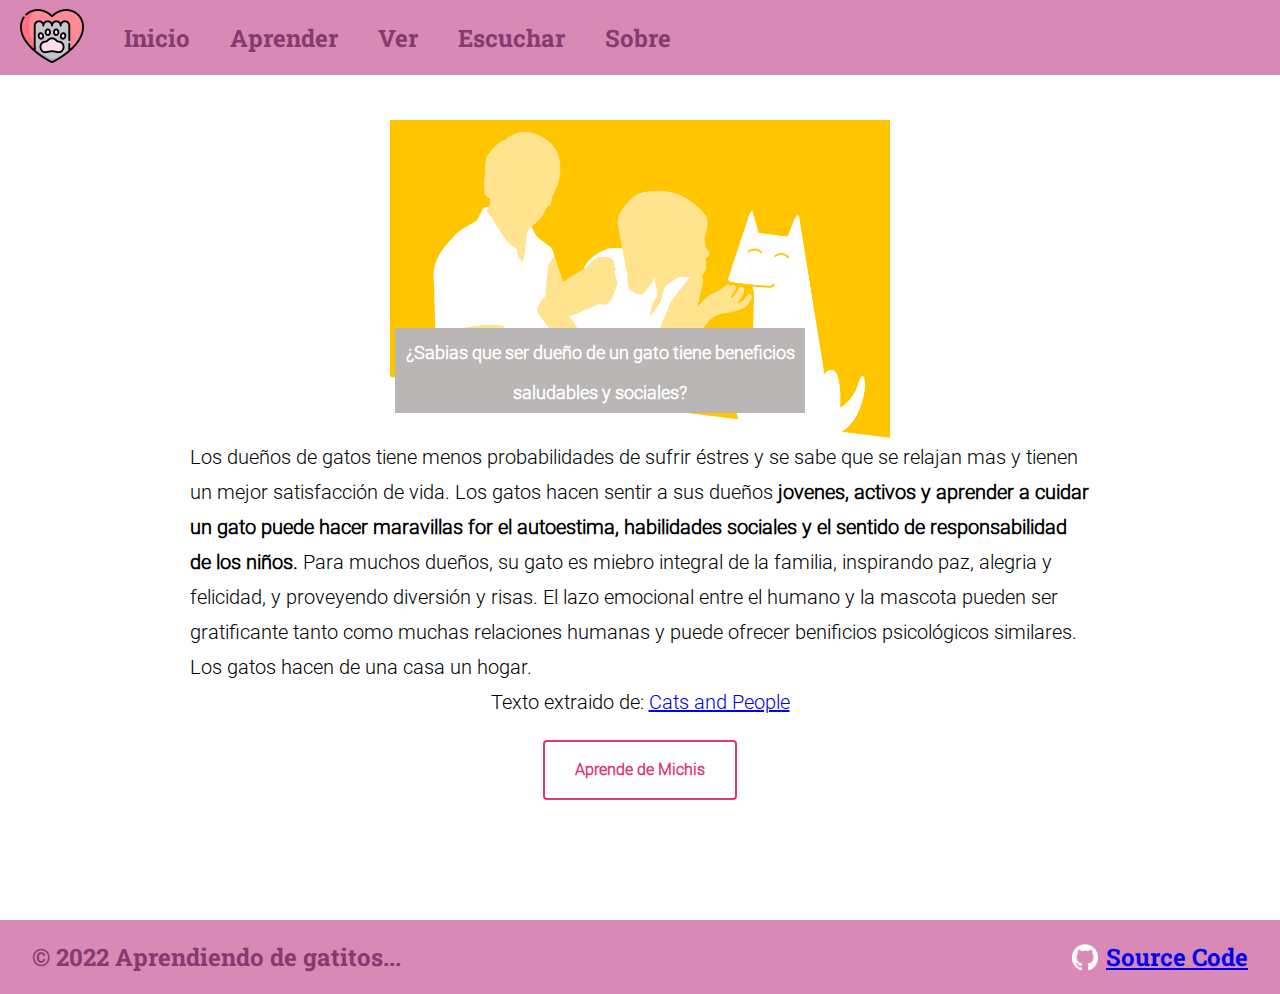
<file: index.html>
<!DOCTYPE html>
<html lang="es">

<head>
  <meta charset="UTF-8">
  <meta http-equiv="X-UA-Compatible" content="IE=edge">
  <meta name="viewport" content="width=device-width, initial-scale=1.0">

  <link rel="stylesheet" href="./resources/css/reset.css">
  <link rel="stylesheet" href="./resources/css/base.css">
  <link rel="stylesheet" href="./resources/css/index.css">

  <title>Guía para cuidar un Gato</title>
</head>
<!-- Body -->
<body>
  <!-- Header -->
  <header>
    <div class="navbar">
      <a href="index.html"><img class="logo" src="./resources/images/paw.png" rel="Logo Página"></a>
      <!-- Nav Bar Desktop -->
      <nav class="desktop">
        <ul>
          <li><a href="index.html">Inicio</a></li>
          <li><a href="./pages/learn.html">Aprender</a></li>
          <li><a href="./pages/watch.html">Ver</a></li>
          <li><a href="./pages/listen.html">Escuchar</a></li>
          <li><a href="./pages/about.html">Sobre</a></li>
        </ul>
      </nav>
      <!-- Nav Bar Mobile -->
      <nav class="mobile">
        <ul>
          <li><a href="index.html"><img class="icon" src="./resources/icons/home_page.png" alt=""></a></li>
          <li><a href="./pages/learn.html"><img class="icon" src="./resources/icons/learn.png" alt=""></a></li>
          <li><a href="./pages/watch.html"><img class="icon" src="./resources/icons/video.png" alt=""></a></li>
          <li><a href="./pages/listen.html"><img class="icon" src="./resources/icons/listen.png" alt=""></a></li>
          <li><a href="./pages/about.html"><img class="icon" src="./resources/icons/about.png" alt=""></a></li>
        </ul>
      </nav>
    </div>
  </header>

  <section class="article">

    <div class="banner">
      <h1>¿Sabias que ser dueño de un gato tiene beneficios saludables y sociales?</h1>
    </div>

    <article>
      <p>
        Los dueños de gatos tiene menos probabilidades de sufrir éstres y se
        sabe que se relajan mas y tienen un mejor satisfacción de vida. Los gatos
        hacen sentir a sus dueños <strong>jovenes, activos y aprender a cuidar un gato
          puede hacer maravillas for el autoestima, habilidades sociales y el sentido
          de responsabilidad de los niños.</strong> Para muchos dueños, su gato es miebro integral
        de la familia, inspirando paz, alegria y felicidad, y proveyendo diversión y
        risas. El lazo emocional entre el humano y la mascota pueden ser gratificante
        tanto como muchas relaciones humanas y puede ofrecer benificios psicológicos similares.
        Los gatos hacen de una casa un hogar.
      </p>
    </article>
    <p>Texto extraido de: <a href="https://www.cats.org.uk/media/1025/eg14_cats_and_people.pdf">Cats and People</a></p>
    <a href="https://www.elconfidencialdigital.com/articulo/tendencias/como-cuidar-educar-gato-claves-bienestar/20210122130259207218.html"
      class="button" target="_blank">Aprende de Michis</a>

  </section>

  <footer>
    <div class="footer-content">
      <span class="copyright">© 2022  Aprendiendo de gatitos...</span>
      <a class="code" href="https://github.com/Nogyboy/cats_and_people" target="_blank"><img src="./resources/icons/github-mark-white.png" alt="">Source Code</a>
    </div>
  </footer>

</body>

</html>
</file>
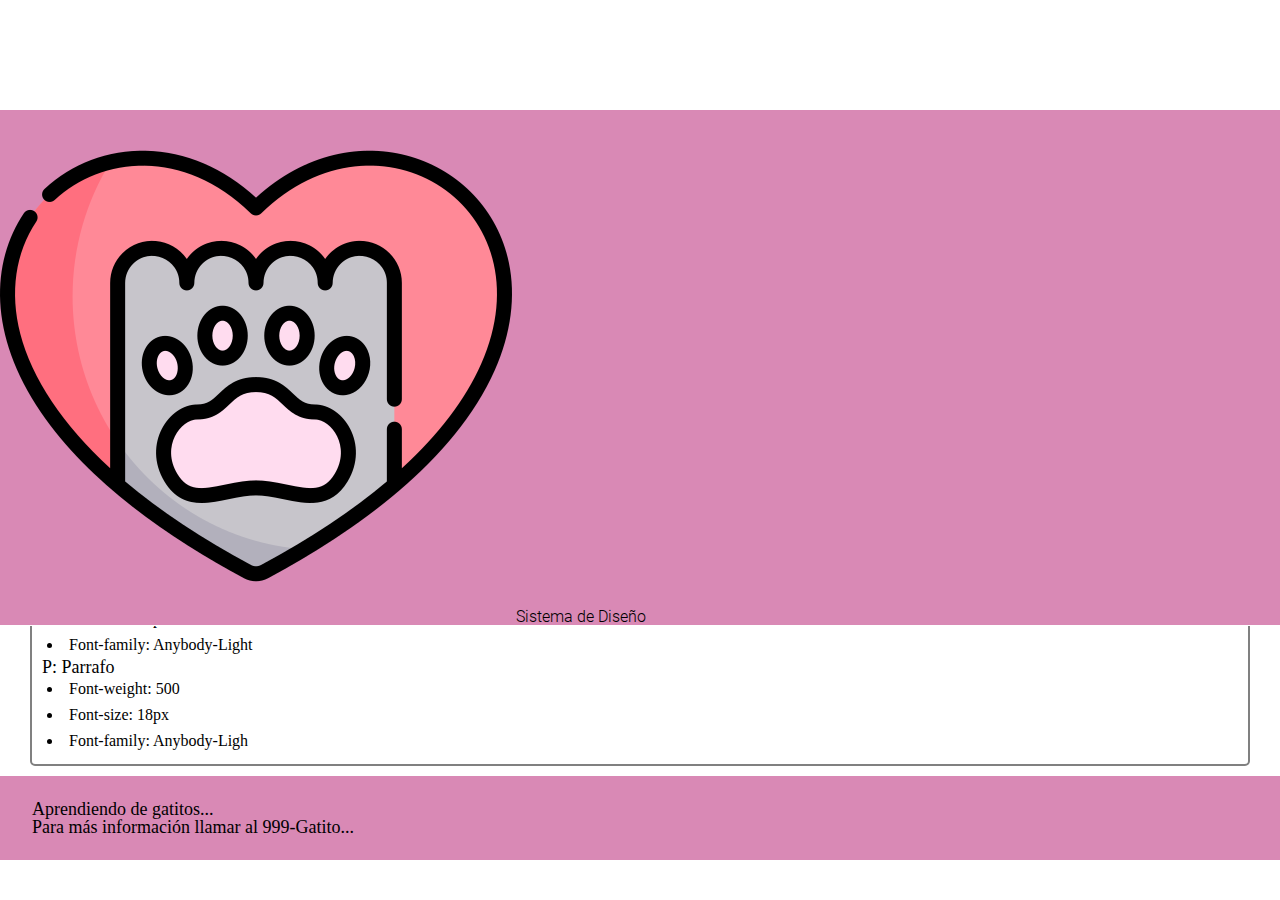
<file: pages/design_system.html>
<!DOCTYPE html>
<html lang="en">

<head>
    <meta charset="UTF-8">
    <meta http-equiv="X-UA-Compatible" content="IE=edge">
    <meta name="viewport" content="width=device-width, initial-scale=1.0">
    <link rel="preconnect" href="https://fonts.googleapis.com">
    <link rel="preconnect" href="https://fonts.gstatic.com" crossorigin>
    <link href="https://fonts.googleapis.com/css2?family=Nerko+One&display=swap" rel="stylesheet">
    <link rel="stylesheet" href="../resources/css/reset.css">
    <link rel="stylesheet" href="../resources/css/base.css">
    <link rel="stylesheet" href="../resources/css/design_system.css">
    <title>Info</title>
</head>

<body>
    <header>
        <nav>
            <a href="../index.html"><img src="../resources/images/paw.png" rel="Logo Página"></a>
            <a>Sistema de Diseño</a>
        </nav>
    </header>

    <div class="content">
        <div class="colors">
            <h2>Colores</h2>
            <div class="color-container">
                <div class="pink">
                    <p>Rosado</p>
                    <p>rgb(197, 74, 134);</p>
                </div>
                <div class="gray">
                    <p>Gris</p>
                    <p>rgb(186, 182, 182);</p>
                </div>
                <div class="pink-red">
                    <p>Rosado-Rojo</p>
                    <p>rgb(219, 59, 112);</p>
                </div>
            </div>
        </div>
        <div class="fonts">
            <h2>Fuentes</h2>
            <div class="font-container">
                <div class="nerko-one">
                    <p class="nerko-title">Nerko One</p>
                    <p class="nerko-normal">El gatito salta hacia su cama.</p>
                    <p class="nerko-bold">El gatito salta hacia su cama.</p>
                    <p class="nerko-italic">El gatito salta hacia su cama.</p>
                </div>
                <div class="Anybody-Light">
                    <p class="anybody-title">Anybody-Light</p>
                    <p class="anybody-normal">El gatito salta hacia su cama.</p>
                    <p class="anybody-bold">El gatito salta hacia su cama.</p>
                    <p class="anybody-italic">El gatito salta hacia su cama.</p>
                </div>
            </div>
        </div>
        <div class="text_styles">
            <h1>H1: Página Principal</h1>
            <ul>
                <li>Font-weight: 1000 (bold)</li>
                <li>Font-size: 30px</li>
                <li>Font-family: Anybody-Light - Nerko One</li>
            </ul>
            <h2>H2: Subtítulo</h2>
            <ul>
                <li>Font-weight: 500</li>
                <li>Font-size: 25px</li>
                <li>Font-family: Anybody-Light</li>
            </ul>
            <p>P: Parrafo</p>
            <ul>
                <li>Font-weight: 500</li>
                <li>Font-size: 18px</li>
                <li>Font-family: Anybody-Ligh</li>
            </ul>
        </div>
    </div>

    <footer>
        <p>Aprendiendo de gatitos...</p>
        <p>Para más información llamar al 999-Gatito...</p>
    </footer>
</body>

</html>
</file>
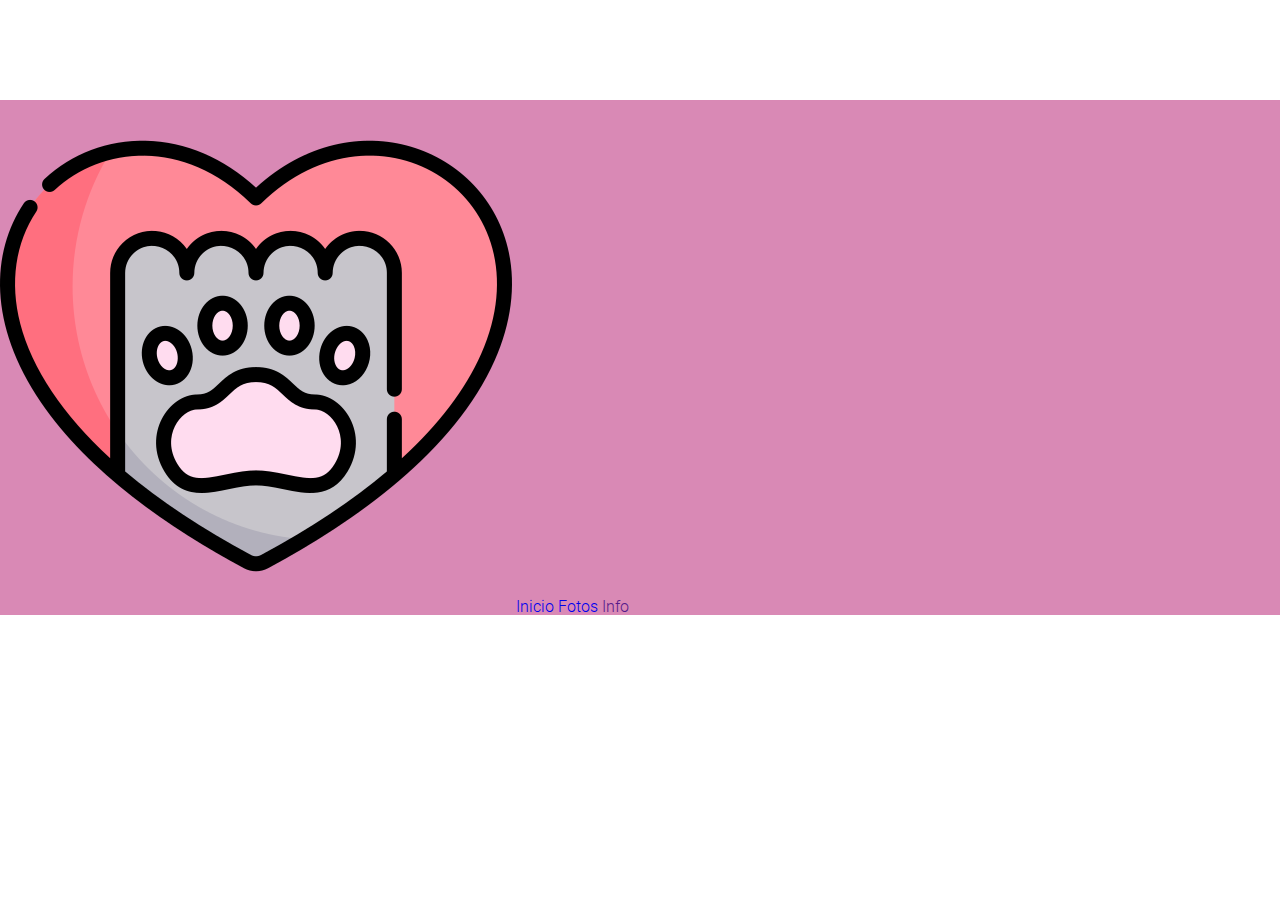
<file: pages/info.html>
<!DOCTYPE html>
<html lang="en">

<head>
    <meta charset="UTF-8">
    <meta http-equiv="X-UA-Compatible" content="IE=edge">
    <meta name="viewport" content="width=device-width, initial-scale=1.0">
    <link rel="preconnect" href="https://fonts.googleapis.com">
    <link rel="preconnect" href="https://fonts.gstatic.com" crossorigin>
    <link href="https://fonts.googleapis.com/css2?family=Nerko+One&display=swap" rel="stylesheet">
    <link rel="stylesheet" href="../resources/css/reset.css">
    <link rel="stylesheet" href="../resources/css/base.css">
    <link rel="stylesheet" href="../resources/css/info.css">
    <title>Info</title>
</head>

<body>
    <header>
        <nav>
            <a href="../index.html"><img src="../resources/images/paw.png" rel="Logo Página"></a>
            <a href="../index.html">Inicio </a>
            <a href="../pages/photos.html"> Fotos </a>
            <a href=""> Info </a>
        </nav>
      </header>
    <ul class="list-info">
        <li><a href="./design_system.html">Sistema de Diseño</a></li>
    </ul>
    <footer>
        <p>Aprendiendo de gatitos...</p>
        <p>Para más información llamar al 999-Gatito...</p>
    </footer>
</body>

</html>
</file>
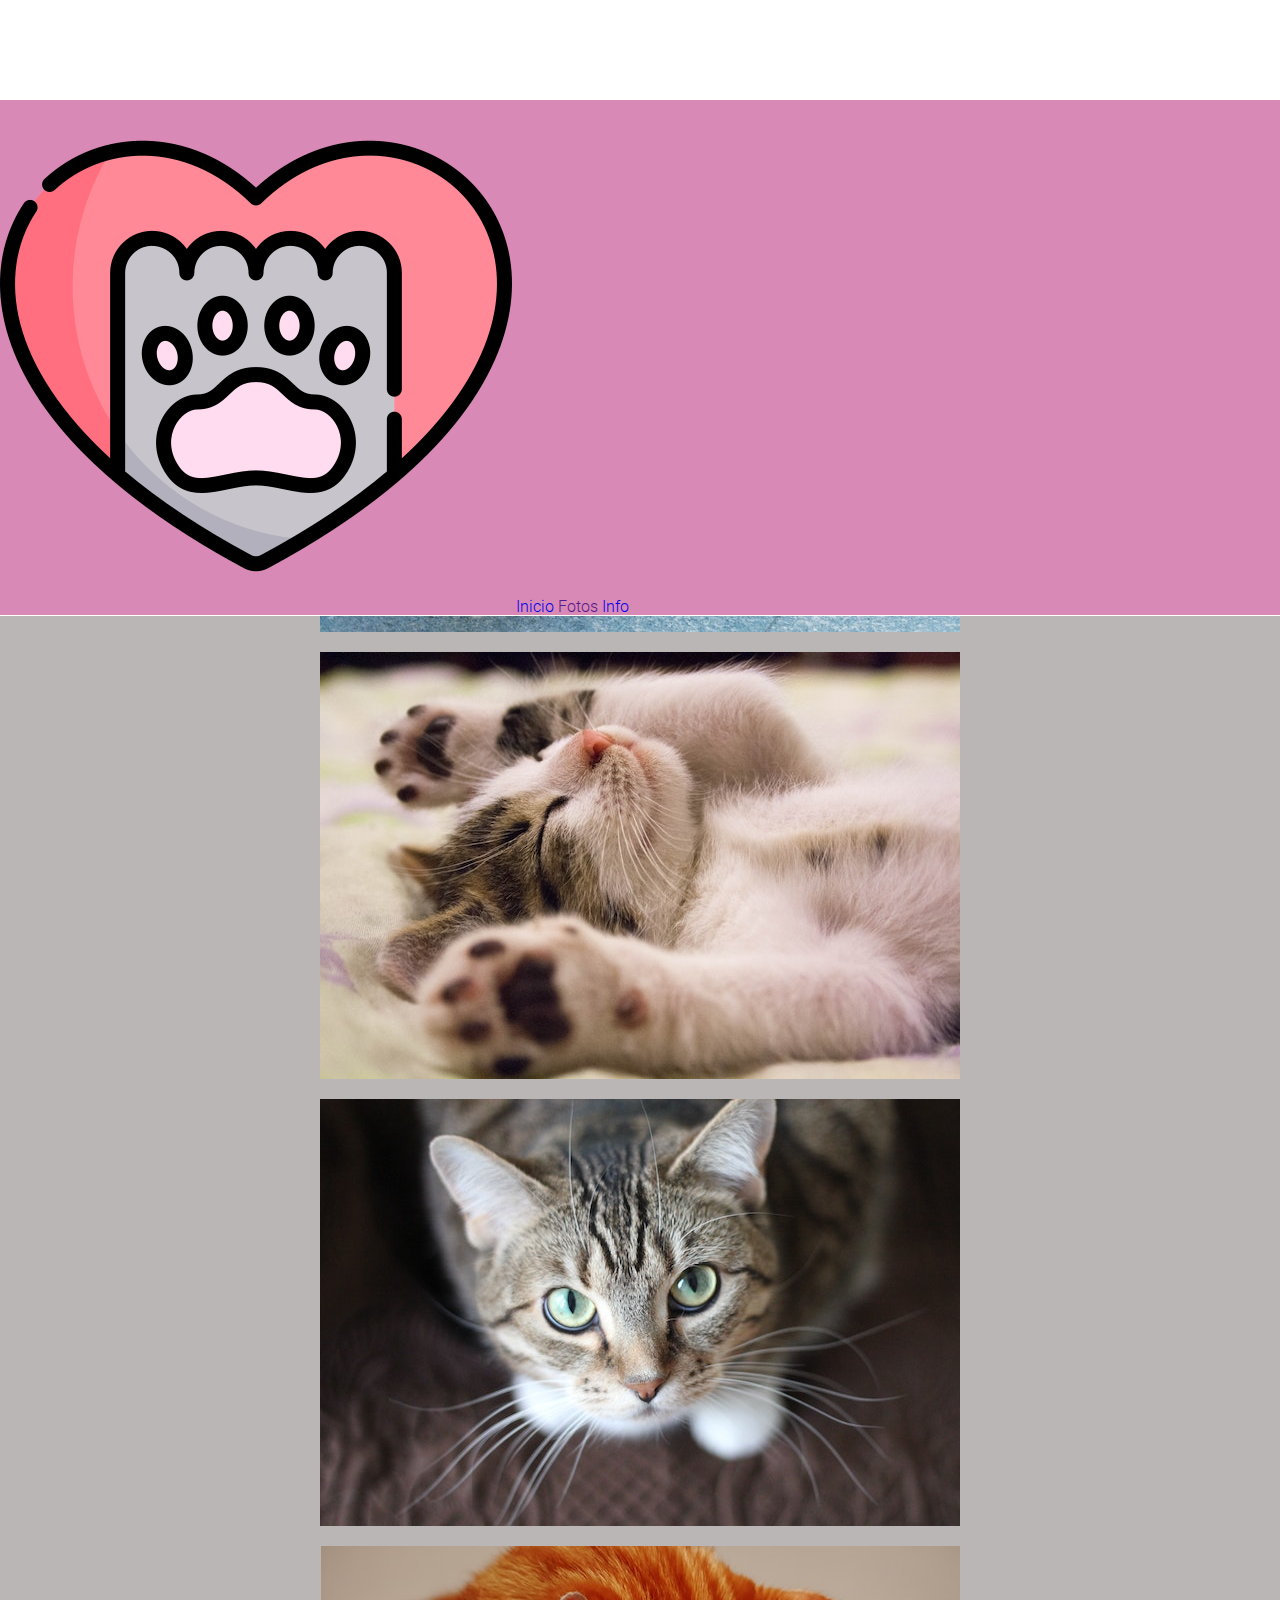
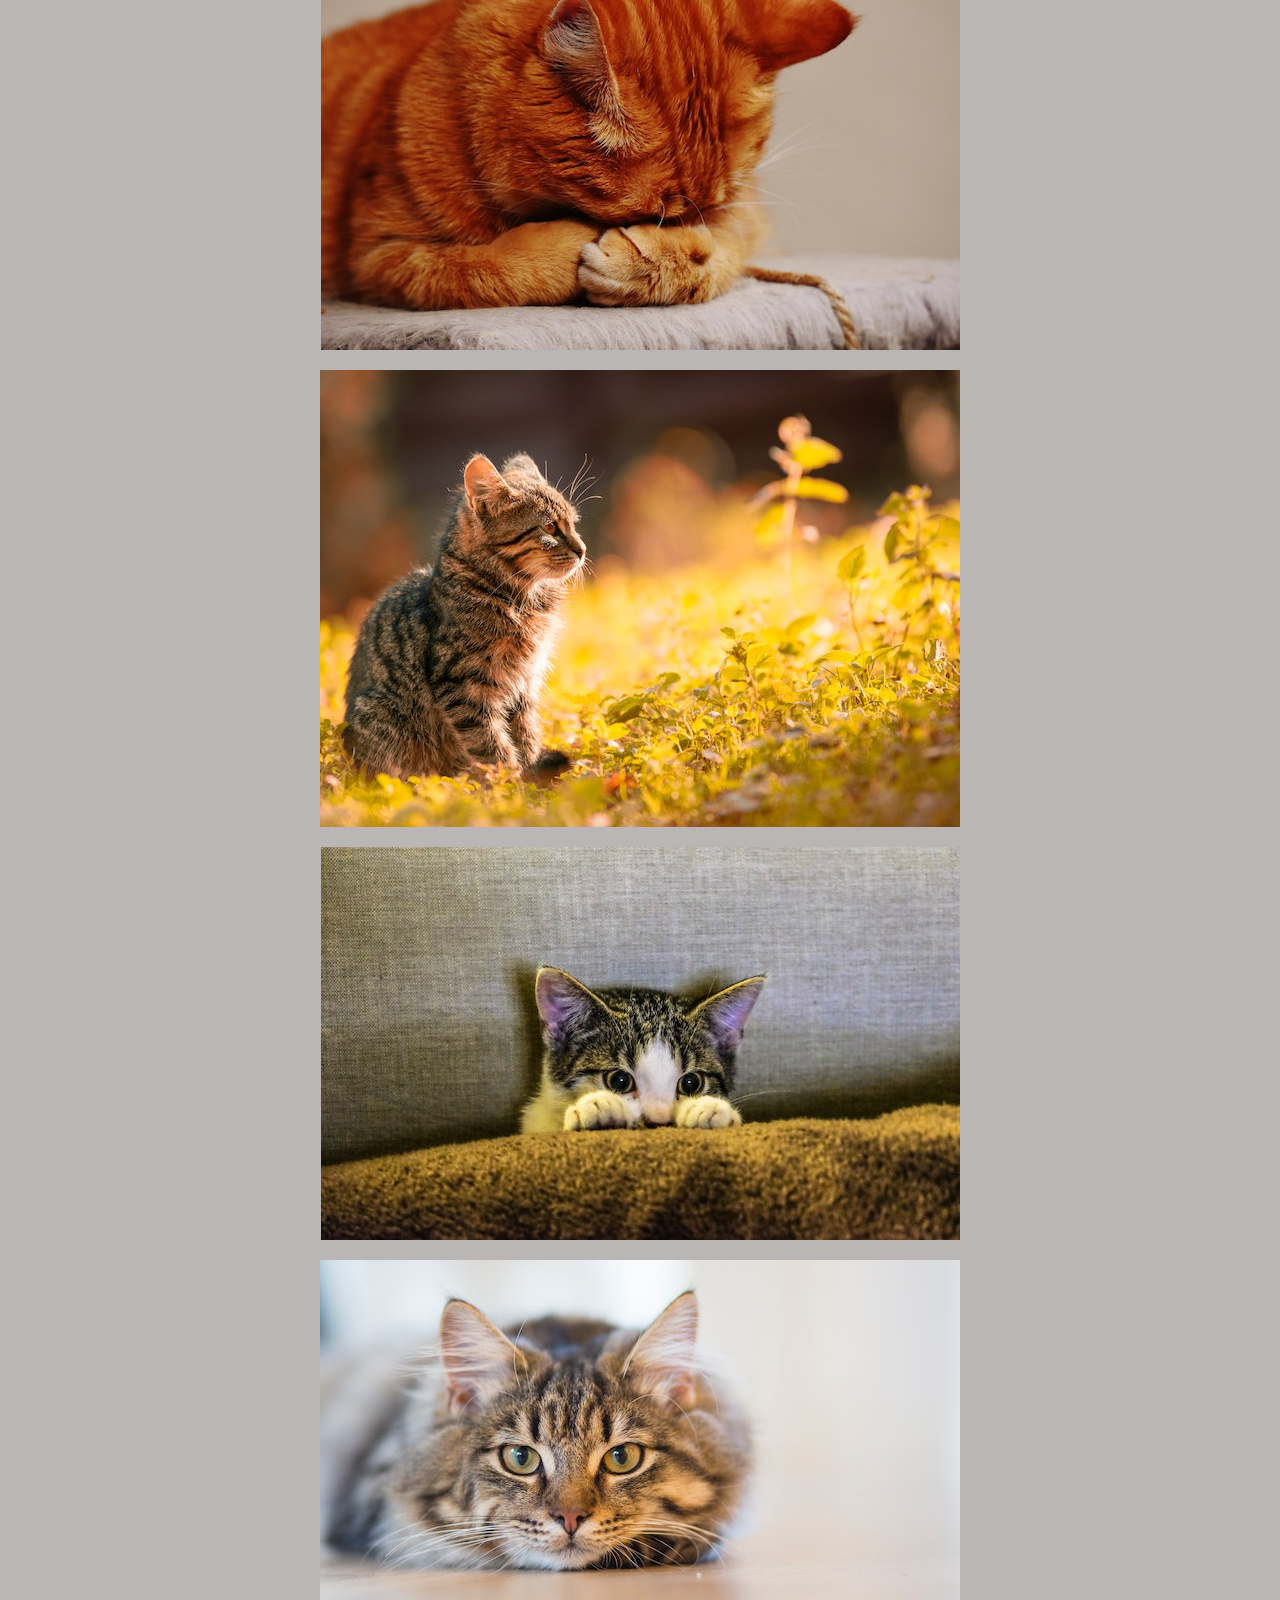
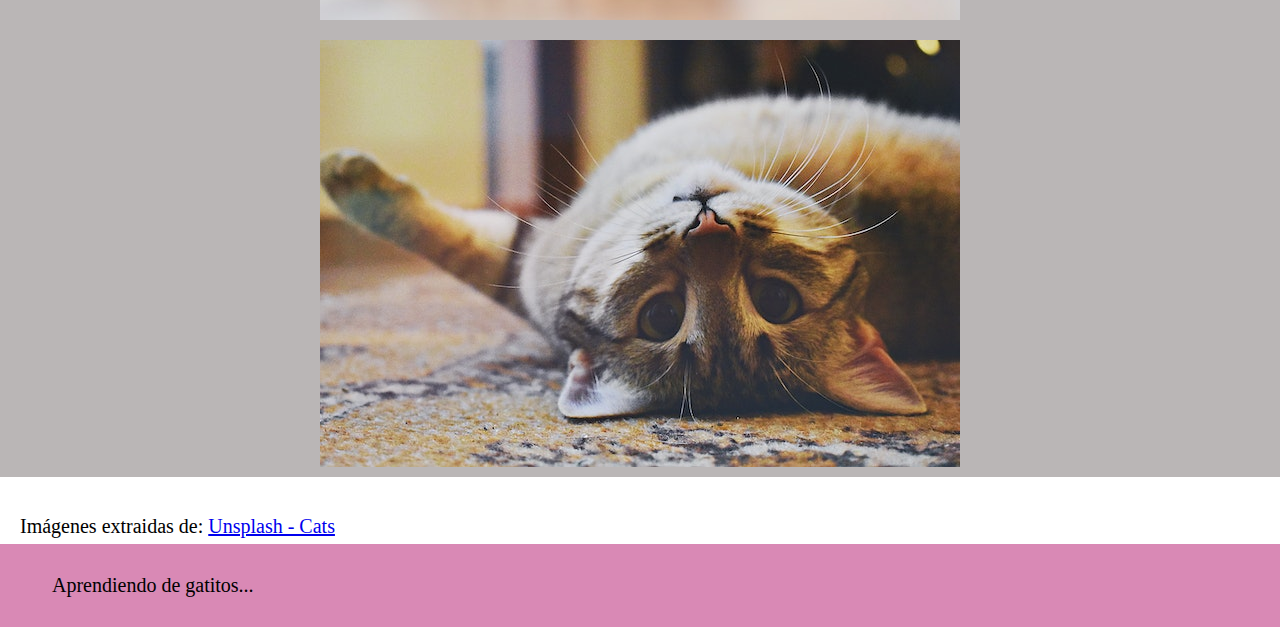
<file: pages/photos.html>
<!DOCTYPE html>
<html lang="en">

<head>
  <meta charset="UTF-8">
  <meta http-equiv="X-UA-Compatible" content="IE=edge">
  <meta name="viewport" content="width=device-width, initial-scale=1.0">
  <link rel="preconnect" href="https://fonts.googleapis.com">
  <link rel="preconnect" href="https://fonts.gstatic.com" crossorigin>
  <link href="https://fonts.googleapis.com/css2?family=Nerko+One&display=swap" rel="stylesheet">
  <link rel="stylesheet" href="../resources/css/reset.css">
  <link rel="stylesheet" href="../resources/css/base.css">
  <link rel="stylesheet" href="../resources/css/photos.css">
  <title>Fotos</title>
</head>

<body>
  <header>
    <nav>
      <a href="../index.html"><img src="../resources/images/paw.png" rel="Logo Página"></a>
      <a href="../index.html">Inicio </a>
      <a href=""> Fotos </a>
      <a href="../pages/info.html"> Info </a>
    </nav>
  </header>
  <div class="main">
    <h2 id="expertise">Gatitos</h2>
    <div class="row">
      
      <div class="column">
        <img src="../resources/images/cat1.jpg">
        <img src="../resources/images/cat2.jpg">
      </div>
      <div class="column">
        <img src="../resources/images/cat3.jpg">
        <img src="../resources/images/cat4.jpg">
      </div>
      <div class="column">
        <img src="../resources/images/cat5.jpg">
        <img src="../resources/images/cat6.jpg">
      </div>
      <div class="column">
        <img src="../resources/images/cat7.jpg">
        <img src="../resources/images/cat8.jpg">
      </div>
    </div>
  </div>
  <br></br>
  <p>Imágenes extraidas de: <a href="https://unsplash.com/s/photos/cats">Unsplash - Cats</a></p>
  <footer>
    <p>Aprendiendo de gatitos...</p>
  </footer>
</body>

</html>
</file>
<file: resources/css/base.css>
@font-face {
    font-family: 'Roboto-Light';
    src: local('Roboto-Light'), url("../fonts/Roboto/Roboto-Light.ttf") format('truetype');
  }
@font-face {
    font-family: 'RobotoSlab-Bold';
    src: local('RobotoSlab-Bold'), url("../fonts/Roboto_Slab/static/RobotoSlab-Bold.ttf") format('truetype');
}

html {
    font-family: "Roboto-Light";
    font-size: 16px;
}


header {
    background-color: #D989B5;
    border-bottom: solid 1px white;
    position: fixed;
    z-index: 100;
    width: 100%;
}

header .navbar{
    display: flex;
    align-items: center;
    padding: 0.25rem;
}

header .logo{
    width: 4rem;
    padding-left: 1rem;
}

header a {
  text-decoration: none;
  outline:none;
}

header nav ul {
    display: flex;
}

header .desktop li {
    padding-left: 2.5rem;
}

.desktop a {
    font-family: "RobotoSlab-Bold";
    text-decoration: none;
    outline:none;
    color: #863A6F;
    vertical-align: bottom;
    font-size: 1.50rem;
}


header .mobile {
    display: none;
}

@media only screen and (max-width: 600px) {
    header .desktop {
      display: none;
    }
  
    header .mobile {
      display: block;
      width: 100%;
    }
    
    nav .icon{
        width: 2.7rem;
    }

    header .navbar {
      padding: .5rem 0;
    }
  
    header .mobile ul {
      display: flex;
      justify-content: space-around;
      align-items: center;
      width: 100%;
    }
  
    header .mobile li {
      padding: 0;
    }

    footer .footer-content {
      font-size: 0.5rem;
      font-family: "RobotoSlab-Bold";
    }
    
  }

@media only screen and (max-width: 895px) {
  nav li:last-child {
    display: block;
  }

  header .desktop li {
    padding-left: 1.5rem;
  }

} 

footer {
  padding: 1.5rem 2rem;
  background-color: #D989B5;
}

footer .footer-content  {
    color: #863A6F;
    display: flex;
    flex-wrap: wrap;
    font-size: 1.5rem;
    font-family: "RobotoSlab-Bold";
  }

footer .copyright {
    display: flex;
    align-items: center;
    flex-grow: 1;
  }

footer .code {
  display: flex;
  align-items: center;
}

footer img{
  width: 1.65rem;
  padding-right: 0.5rem;
}


@media only screen and (max-width: 600px) {

  footer .footer-content  {
    font-size: 1rem;
  }
}
</file>
<file: resources/css/index.css>
.article {
  width: 90%;
  margin: 0px auto;
  display: flex;
  flex-direction: column;
  align-items: center;
  max-width: 900px;
  padding: 120px 0px;
}


.banner {
  background-image: url("../images/banner.png");
  background-position: center;
  background-size: cover;
  background-color: transparent;
  height: 320px;
  width: 500px;
}


.banner h1 {
  background-color: rgb(186, 182, 182);
  color: #FFF;
  font-size: 18px;
  line-height: 40px;
  width: 400px;
  height: 75px;
  padding: 5px;
  position: relative;
  top: 65%;
  left: 1%;
  text-align: center;
}


p {
  font-size: 20px;
  line-height: 35px;

}

.button {
  border-radius: 4px;
  color: rgb(219, 59, 112);
  display: block;
  font-weight: bold;
  width: 150px;
  padding: 20px;
  margin-top: 20px;
  border: 2px solid rgb(219, 59, 112);
  text-decoration: none;
  text-align: center;
  font-family: "Roboto-Light";
}

.button:hover {
  background-color: rgb(219, 59, 112);
  border: 2px solid rgb(219, 59, 112);
  color: #FFF;
}
</file>
<file: resources/css/design_system.css>
.content{
    margin-top: 110px;
    margin-left: 20px;
    margin-right: 20px;
  }

.colors{
  margin: 10px;
  border: 2px gray solid;
  padding: 10px;
  border-radius: 5px;
  font-family: "Anybody-Light";
}

.pink {
  display: inline-block;
  padding: 20px;
  text-align: center;
  background-color: rgb(197, 74, 134);;
}

.gray{
  display: inline-block;
  padding: 20px;
  text-align: center;
  background-color: rgb(186, 182, 182);;
}

.pink-red{
  display: inline-block;
  padding: 20px;
  text-align: center;
  background-color: rgb(219, 59, 112);;
}

.fonts{
  border: 2px gray solid;
  padding: 10px;
  border-radius: 5px;
  margin: 10px;
}

.nerko-one{
  padding-top: 10px;
  display: inline-block;
}

.nerko-title{
  font-family: 'Nerko One', sans-serif;
  font-size: 25px;
  text-decoration: underline;
  padding-bottom: 10px;
}

.nerko-normal{
  font-family: 'Nerko One', sans-serif;
  font-size: 20px;
  padding-bottom: 5px;
}

.nerko-bold{
  font-family: 'Nerko One', sans-serif;
  font-size: 20px;
  font-weight: bold;
  padding-bottom: 5px;
}

.nerko-italic{
  font-family: 'Nerko One', sans-serif;
  font-style: italic;
  font-size: 20px;
}

.text_styles{
  border: 2px gray solid;
  padding: 10px;
  border-radius: 5px;
  margin: 10px;
}


.Anybody-Light{
  padding-top: 10px;
  display: inline-block;
}

.anybody-title{
  font-family: "Anybody-Light";
  font-size: 25px;
  text-decoration: underline;
  padding-bottom: 10px;
}

.anybody-normal{
  font-family: "Anybody-Light";
  font-size: 20px;
  padding-bottom: 5px;
}
.anybody-bold{
  font-family: "Anybody-Light";
  font-size: 20px;
  font-weight: bold;
  padding-bottom: 5px;
  
}

.anybody-italic{
  font-family: "Anybody-Light";
  font-style: italic;
  font-size: 20px;
}

h1 {
  font-size: 30px;
  font-family: "Anybody-Light";
  font-weight: 1000;
  
}

h2 {
  padding-top: 5px;
  font-size: 25px;
  font-family: "Anybody-Light";
  font-weight: 500;
}

ul {
  list-style: inside;
}

li{
  padding: 5px;
  font-family: "Anybody-Light";
}

p{
  font-family: "Anybody-Light";
  font-size: 18px;
  font-weight: 500;
}
</file>
<file: resources/css/info.css>
.list-info{
    margin-top: 100px;
    margin-left: 30px;
    list-style: inside;
    font-family: 'Anybody-Light';
  }
</file>
<file: resources/css/photos.css>
.main {
  padding: 0 4px;
  margin-top: 100px;
  background-color: rgb(186, 182, 182);
}

h2 {
  font-family: 'Nerko One', cursive;
  font-size: 40px;
  color: rgb(219, 59, 112);
  text-align: center;
}

.row{
  display: flex;
  flex-wrap: wrap;
  justify-content: space-around;
  margin: auto;
}

.column {
  display: inline-flex;
  flex-direction: column;
  justify-content: space-between;
}

.column img {
  margin: 10px auto;
  height: auto;
  width: auto;
}

p {
  font-size: 20px;
  font-family: 'Anybody-Light';
  line-height: 35px;
  padding-left: 20px;
}
</file>
